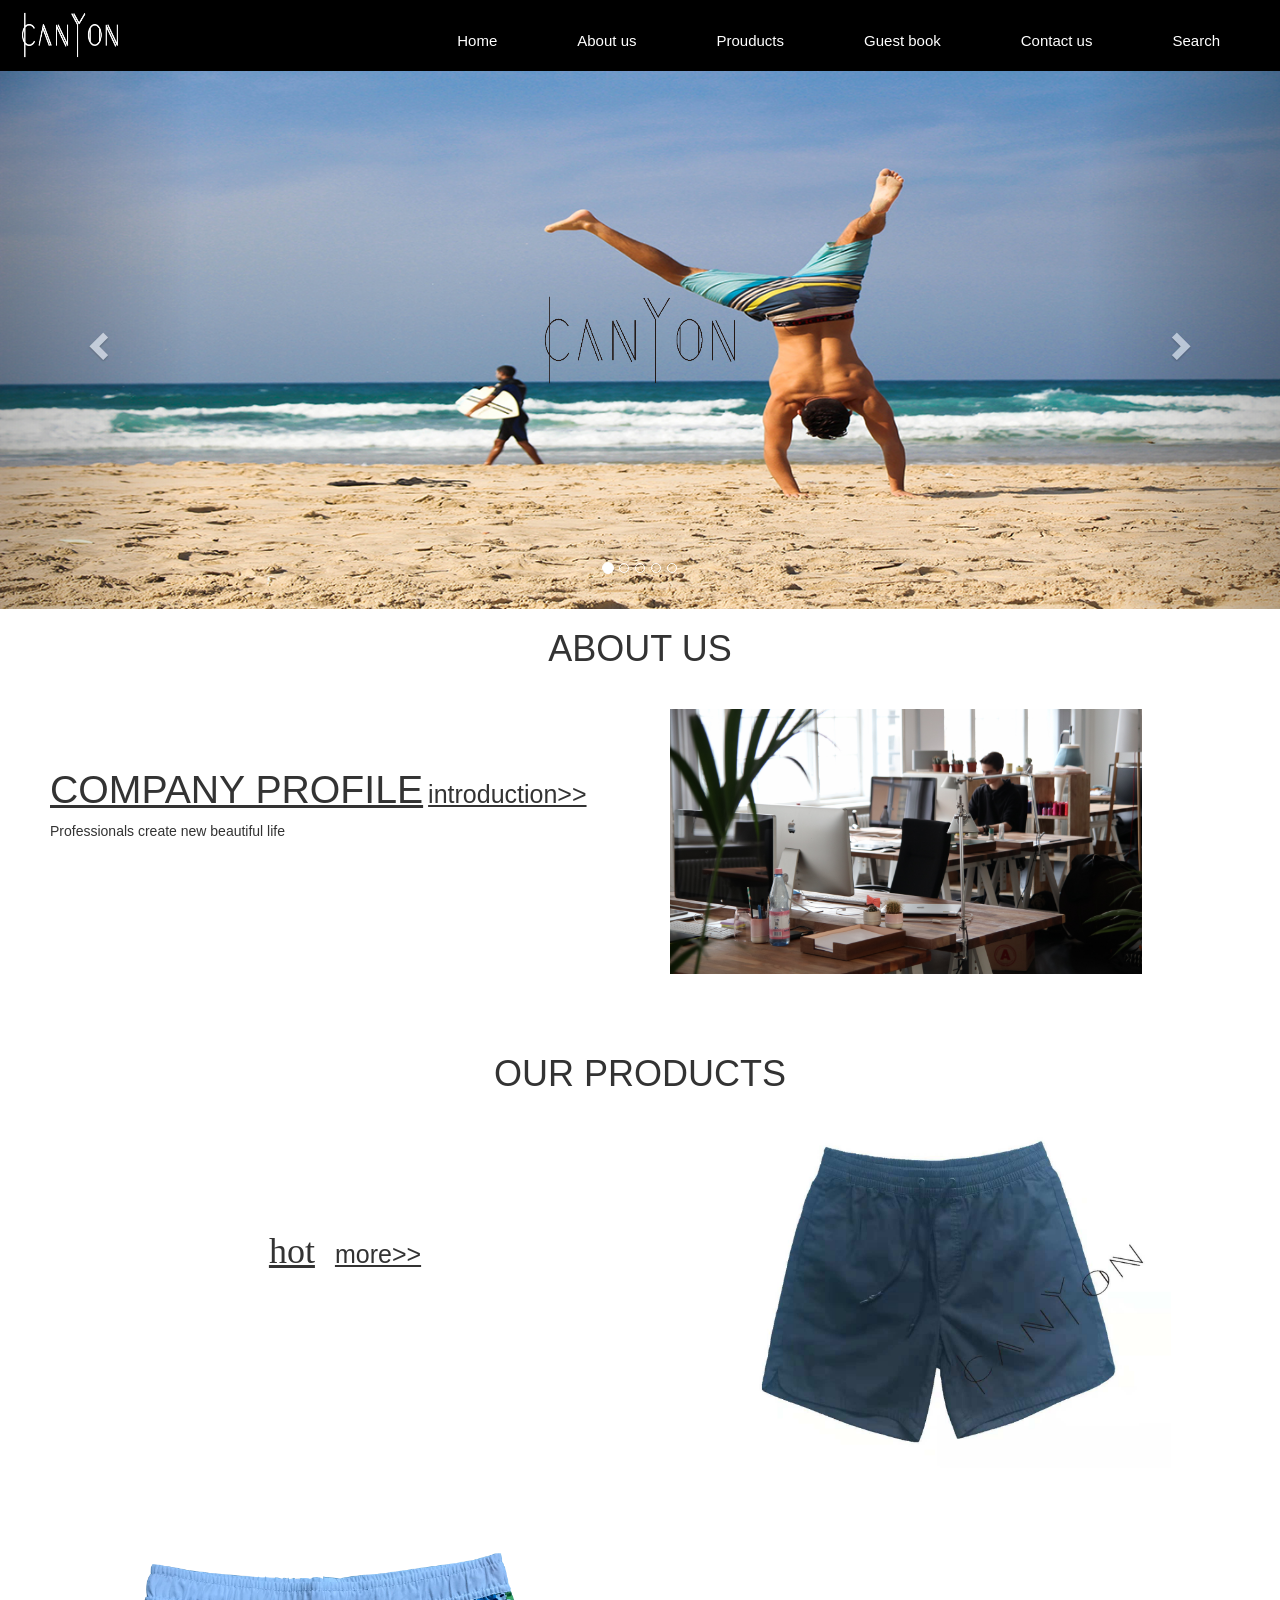
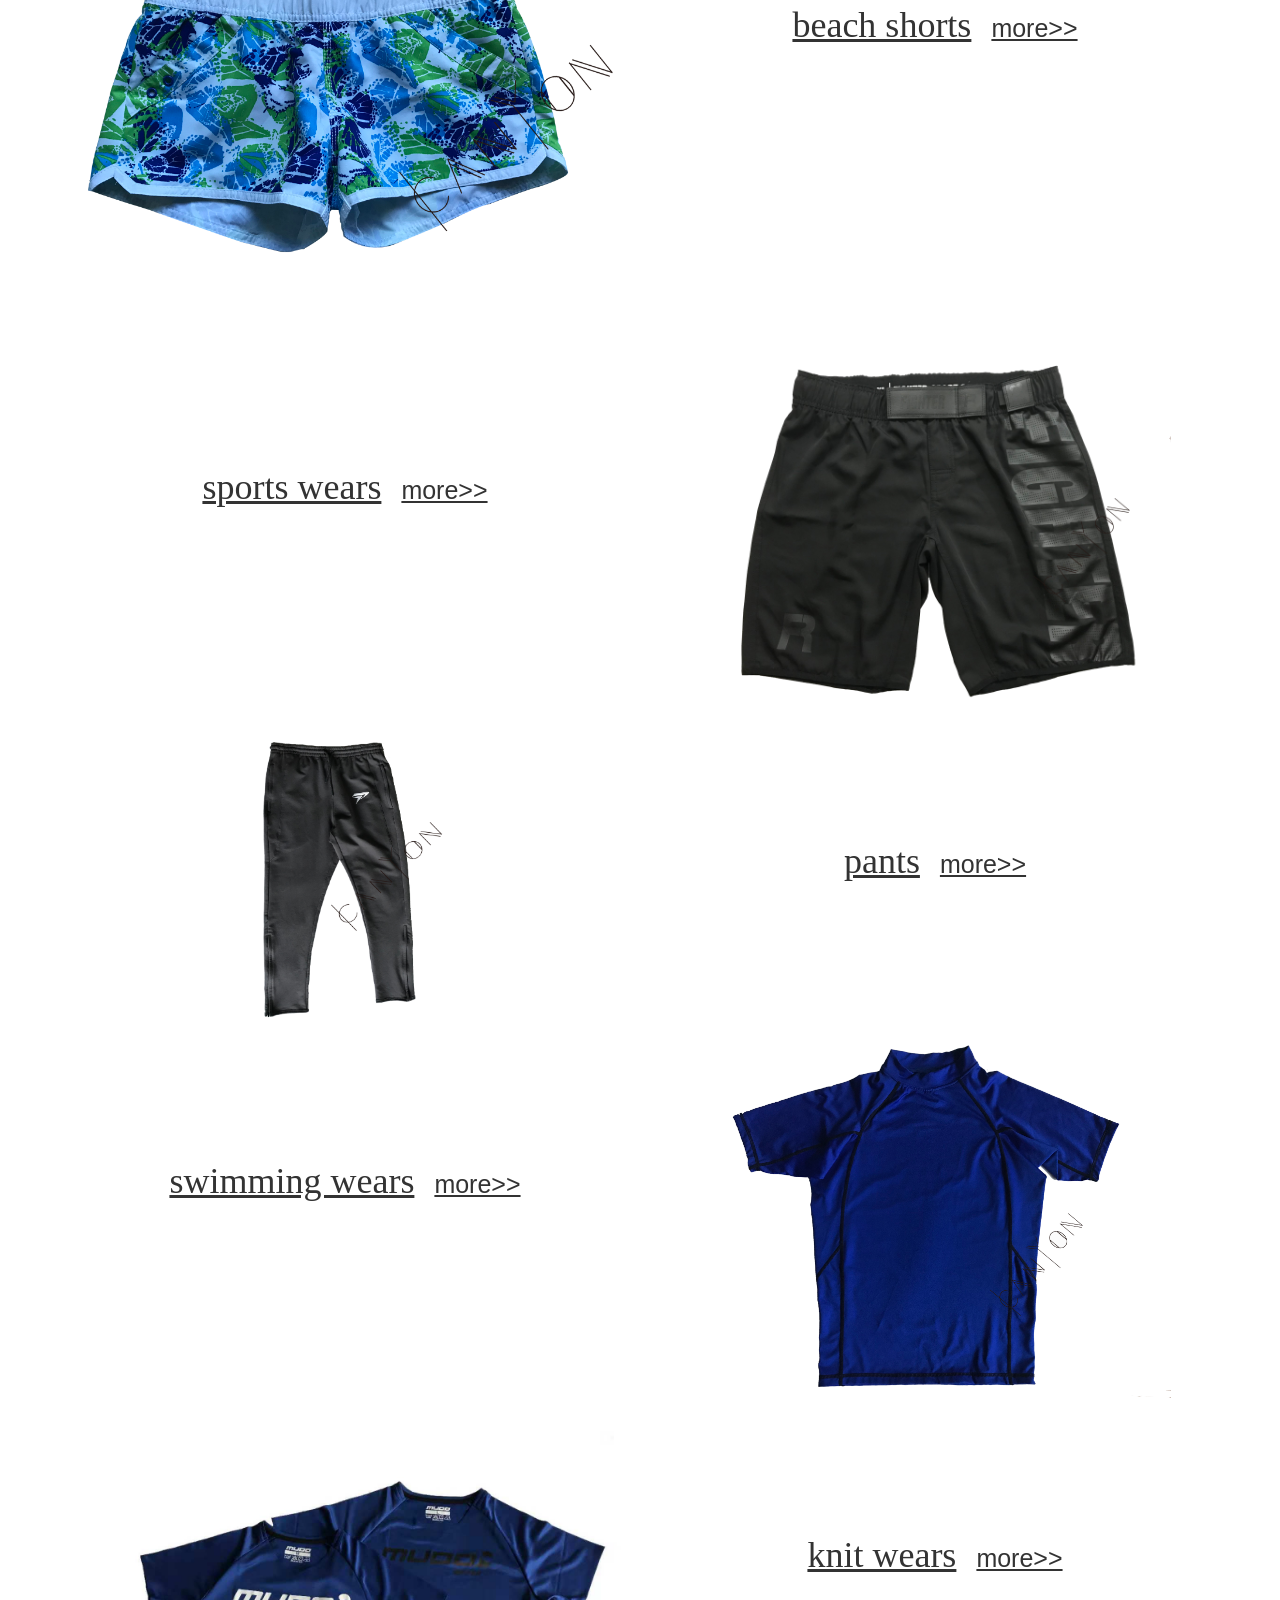
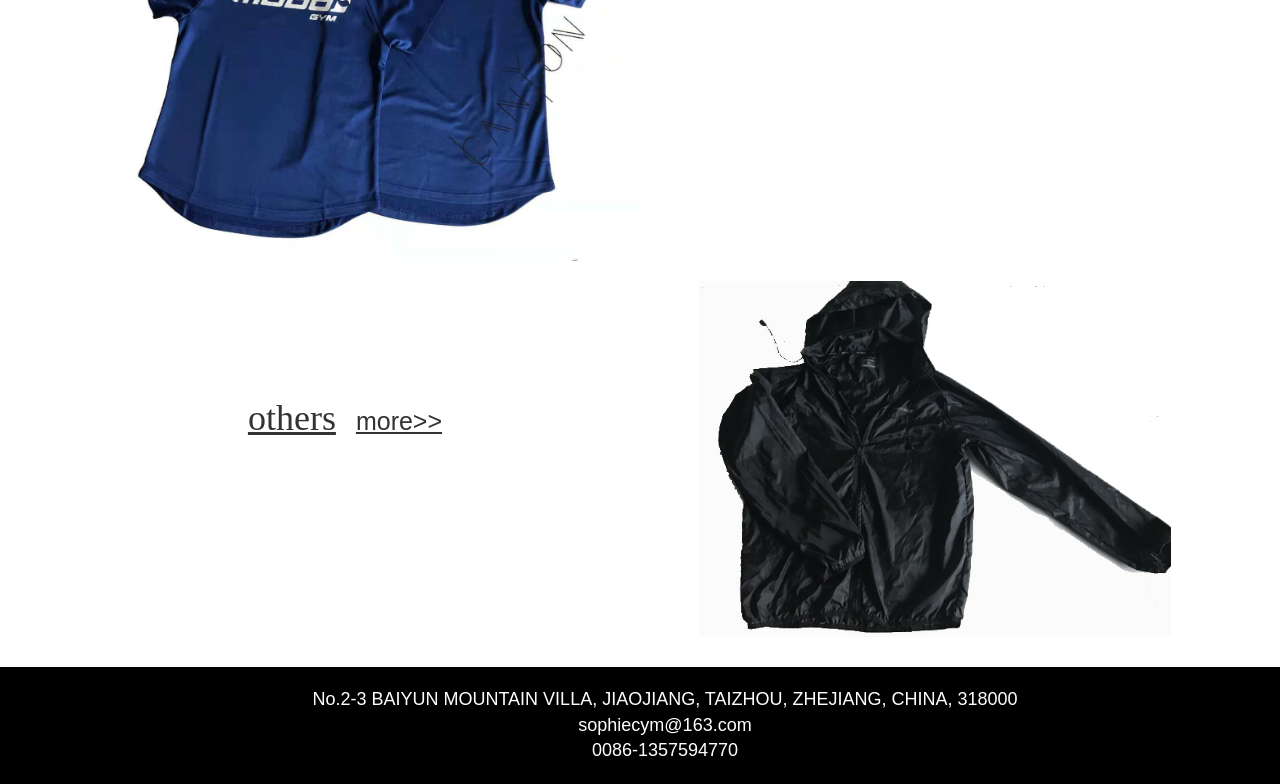
<file: view/index.html>
<!DOCTYPE html>
<html lang="en">
<head>
	<meta charset="UTF-8">
	<title>canyon</title>
	<meta name="viewport" content="width=device-width, initial-scale=1">
	<!-- <link href="https://cdn.bootcss.com/bootstrap/3.3.7/css/bootstrap.min.css" rel="stylesheet"> -->
  <link rel="stylesheet" href="../bootstrap/css/bootstrap.min.css">
	<link rel="stylesheet" href="../css/index.css">
  <link rel="stylesheet" href="../css/common.css">
</head>
<body>
  <div class="all">
    <div class="head">
      <img src="../images/logo.jpg" class="logo">
      <div class="tab">
          <ul>
            <li><a href="#" id="Home" onclick="home()" class="hideQita">Home</a></li>
            <li><a href="#" id="aboutUs" onclick="team()" class="hideQita">About us</a></li>
            <li class="product_guide">
              <a href="#" id="product">Prouducts</a>
              <ul class="first_guide" style="display: none;">
              </ul>
            </li>
            <li><a href="#" id="guest_book" class="hideQita" onclick="guest()">Guest book</a></li>
            <li><a href="#" id="contact_us" class="hideQita" onclick="contact()">Contact us</a></li>
            <li>
              <a href="#" id="search" class="hideQita">Search</a>
              <div class="search" style="display: none;">
                <input type="text" class='input'>
                <button class="searchSubmit">Search</button>
                <button class="Close">Close</button>
              </div>
              
            </li>
          </ul>
      </div>
    </div>
	 <!-- Carousel
    ================================================== -->
    <div id="myCarousel" class="carousel slide" data-ride="carousel">
      <!-- Indicators -->
      <ol class="carousel-indicators">
        <li data-target="#myCarousel" data-slide-to="0" class="active"></li>
        <li data-target="#myCarousel" data-slide-to="1"></li>
        <li data-target="#myCarousel" data-slide-to="2"></li>
        <li data-target="#myCarousel" data-slide-to="3"></li>
        <li data-target="#myCarousel" data-slide-to="4"></li>
      </ol>
      <div class="carousel-inner" role="listbox">
        <div class="item active position_relative">
          <img class="first-slide" src="../images/1.jpg" alt="First slide">
            <div class="img">
              <img src="../images/logo1.jpg" alt="">
            </div>
        </div>
        <div class="item">
          <img class="second-slide" src="../images/2.jpg" alt="Second slide">
          <div class="container">
            <div class="carousel-caption">
              
            </div>
          </div>
        </div>
        <div class="item">
          <img class="third-slide" src="../images/3.jpg" alt="Third slide">
          <div class="container">
            <div class="carousel-caption">
            
            </div>
          </div>
        </div>
        <div class="item">
          <img class="fourth-slide" src="../images/4.jpg" alt="Fourth slide">
          <div class="container">
            <div class="carousel-caption">
              
            </div>
          </div>
        </div>
        <div class="item position_relative">
          <img class="fifth-slide" src="../images/5.jpg" alt="Fifth slide">
      
            <div class="postion">
              <h1>WHAT WE CAN</h1>
            </div>
        
        </div>
      </div>
      <a class="left carousel-control" href="#myCarousel" role="button" data-slide="prev">
        <span class="glyphicon glyphicon-chevron-left" aria-hidden="true"></span>
        <span class="sr-only">Previous</span>
      </a>
      <a class="right carousel-control" href="#myCarousel" role="button" data-slide="next">
        <span class="glyphicon glyphicon-chevron-right" aria-hidden="true"></span>
        <span class="sr-only">Next</span>
      </a>
    </div><!-- /.carousel -->
      <h1>ABOUT US</h1>
    <div class="team" onclick="team()">
      <!-- <div class="border"></div> -->
      <div class="left">
        <h1 class="left_title">COMPANY PROFILE</h1><span class="jump">introduction>></span>
        <div>Professionals create new beautiful life</div>  
      </div>
      <div class="right">
        <img src="../images/team.jpg">
      </div>  
    </div>
    <div class="product">
      <h1>OUR PRODUCTS</h1>
      <div class="detail" onclick="product('typeFirst',1)">
        <div class="left">
          <h1>hot</h1><span class="jump">more>></span>
        </div>
        <div class="right">
          <img src="../images/hot/1.jpg">
        </div>
      </div>
      <div class="detail" onclick="product('typeFirst',2)">
        <div class="left">
          <img src="../images/women/34.jpg">
        </div>
        <div class="right">
          <h1>beach shorts</h1><span class="jump">more>></span>
        </div>
      </div>
      <div class="detail" onclick="product('typeFirst',3)">
        <div class="left">
          <h1>sports wears</h1><span class="jump">more>></span>
        </div>
        <div class="right">
          <img src="../images/mma/49.jpg">
        </div>
      </div>  
      <div class="detail" onclick="product('typeFirst',4)">  
        <div class="left">
          <img src="../images/pants/185.jpg" class="pants">
        </div>
        <div class="right">
          <h1>pants</h1><span class="jump">more>></span>
        </div>
      </div>
      <div class="detail" onclick="product('typeFirst',5)">
        <div class="left">
           <h1>swimming wears</h1><span class="jump">more>></span>
        </div>
        <div class="right">
          <img src="../images/swimming/168.jpg">
        </div>  
      </div>
      <div class="detail" onclick="product('typeFirst',6)">
        <div class="left">
          <img src="../images/knit/188.jpg">
        </div>
        <div class="right">
          <h1>knit wears</h1><span class="jump">more>></span>
        </div>
      </div>
      <div class="detail" onclick="product('typeFirst',7)">  
        <div class="left">
          <h1>others</h1><span class="jump">more>></span>
        </div>
        <div class="right">
          <img src="../images/others/200.jpg">
        </div>
      </div>
    </div>
    <div class="contact">
      <div>
       <span>No.2-3 BAIYUN MOUNTAIN VILLA, JIAOJIANG, TAIZHOU, ZHEJIANG, CHINA, 318000</span>
      </div>
      <div>
        <span>sophiecym@163.com</span>
      </div>
      <div>
        <span>0086-1357594770</span>
      </div>
    </div>
  </div>

<!-- 	<script src="https://cdn.bootcss.com/jquery/1.12.4/jquery.min.js"></script>
	<script src="https://cdn.bootcss.com/bootstrap/3.3.7/js/bootstrap.min.js"></script> -->
  <script src="../js/jquery.js"></script>
  <script src="../bootstrap/js/bootstrap.js"></script>
  <script src="../js/index.js"></script>
	<script>
		$(function(){
			$('.carousel').carousel({
  				interval: 5000
			})
		})   
	</script>
</body>
</html>
</file>
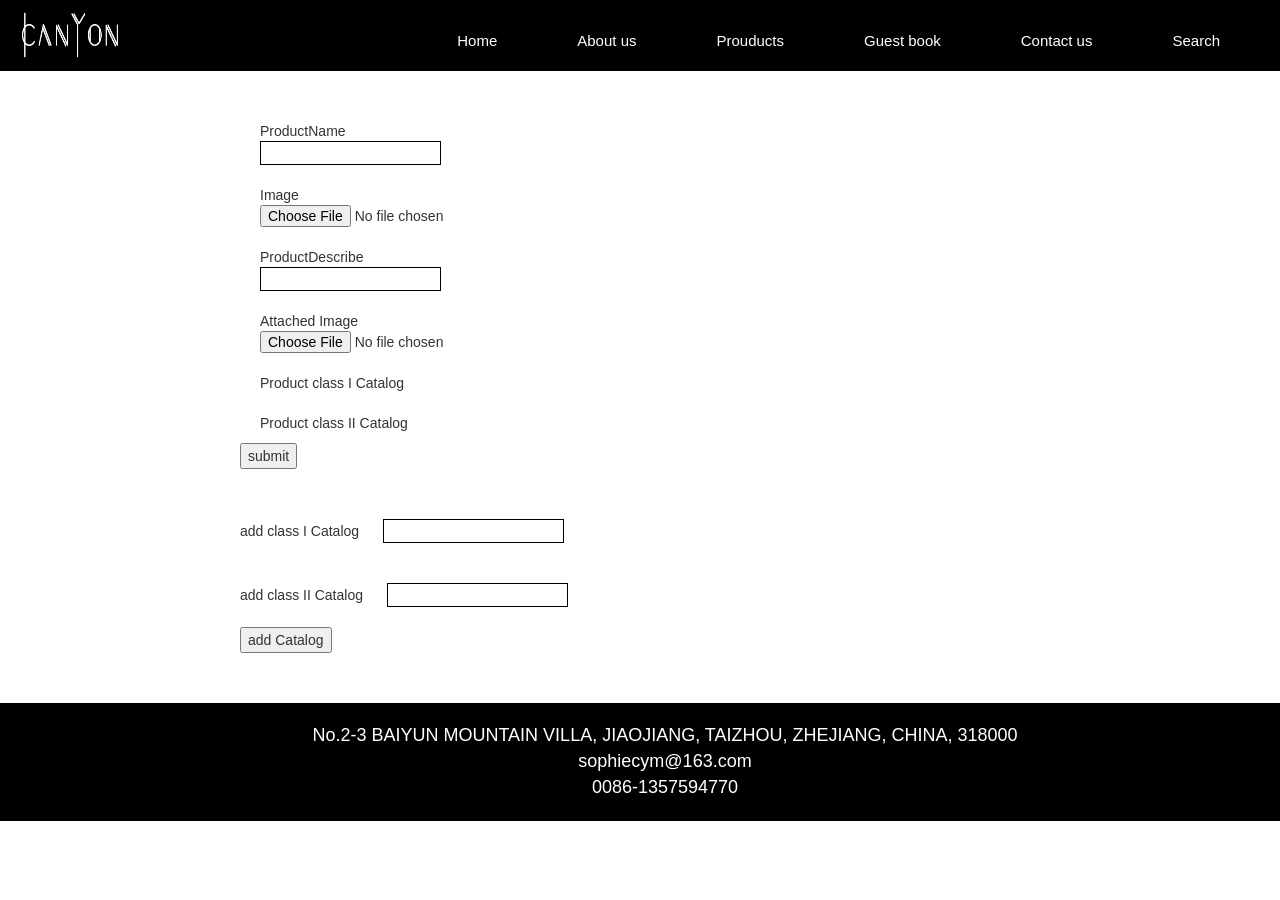
<file: view/add.html>
<!DOCTYPE html>
<html lang="en">
<head>
	<meta charset="UTF-8">
	<title>canyon</title>
	<meta name="viewport" content="width=device-width, initial-scale=1">
  <link rel="stylesheet" href="../bootstrap/css/bootstrap.min.css">
	<link rel="stylesheet" href="../css/team.css">
  <link rel="stylesheet" href="../css/common.css">
  <style>
  	.list{
  		margin: 20px;
  	}
  	input{
  		border: 1px solid #000;
  	}
	input[name='img'],input[name='img-f']{
		border: 0px;
	}
  	.content{
  		width: 800px;
  		margin: 50px auto;
  	}
  	label{
  		margin: 10px;
  	}
	.special{
		margin-top: 20px;
		margin-bottom: -10px;
	}
  .content{
    position: relative;
  }
  .uploading{
    position: absolute;
    top: 30%;
    left: 50%;
    background: black;
    color: white;
    width: 140px;
    font-size: 20px;
    height: 50px;
    line-height: 50px;
    text-align: center;
    border-radius: 10px;
  }
  </style>
</head>
<body>
	<div class="head">
      <img src="../images/logo.jpg" class="logo">
      <div class="tab">
          <ul>
            <li><a href="#" id="Home" onclick="home()" class="hideQita">Home</a></li>
            <li><a href="#" id="aboutUs" onclick="team()" class="hideQita">About us</a></li>
            <li class="product_guide">
              <a href="#" id="product">Prouducts</a>
              <ul class="first_guide" style="display: none;">
              </ul>
            </li>
            <li><a href="#" id="guest_book" class="hideQita" onclick="guest()">Guest book</a></li>
            <li><a href="#" id="contact_us" class="hideQita" onclick="contact()">Contact us</a></li>
            <li>
              <a href="#" id="search" class="hideQita">Search</a>
              <div class="search" style="display: none;">
                <input type="text" class='input'>
                <button class="searchSubmit">Search</button>
                <button class="Close">Close</button>
              </div>
            </li>
          </ul>
      </div>
  </div>
	<div class="content">
      	<div class="list">
	        <div>ProductName</div>
	        <input type="text" name="title">
      	</div>
      	<div class="list">
	        <div>Image</div>
	        <input type="file" name="img">
      	</div>
      	<div class="list">
	        <div>ProductDescribe</div>
	        <input type="text" name="describe">
      	</div>
      	<div class="list">
	        <div>Attached Image</div>
	        <input type="file" name="img-f">
      	</div>
      	<div class="list">
      		<div>Product class I Catalog</div>
	      	<div class="dongtai">
	        	
			    </div>
			    
          <div class="special">Product class II Catalog</div>
      	</div>
      	<div class="list">
      		<div class="dongtaier">     	
			    </div>
    			
      	</div>
      	<button class="submit">submit</button>
        <div class="uploading" style="display: none;">
          <span>uploading...</span>
        </div>
        <div class="addtype" style="margin-top: 30px;">
          <span class="addFirst">add class I Catalog</span>
          <input type="text" name="addFirst" style="margin: 20px;">
          <br/>
          <span class="addSecond">add class II Catalog</span>
          <input type="text" name="addSecond"  style="margin: 20px;">
          <br/>
          <button class="add">add Catalog</button>
        </div>
  </div>





  <div class="contact">
      <div>
       <span>No.2-3 BAIYUN MOUNTAIN VILLA, JIAOJIANG, TAIZHOU, ZHEJIANG, CHINA, 318000</span>
      </div>
      <div>
        <span>sophiecym@163.com</span>
      </div>
      <div>
        <span>0086-1357594770</span>
      </div>
    </div>      
<script src="../js/jquery.js"></script>
<script src="../bootstrap/js/bootstrap.js"></script>   
<script src="../js/lodash.js"></script>   
<script src="../js/index.js"></script>
<script src="../js/add.js"></script>
</body>
</html>
</file>
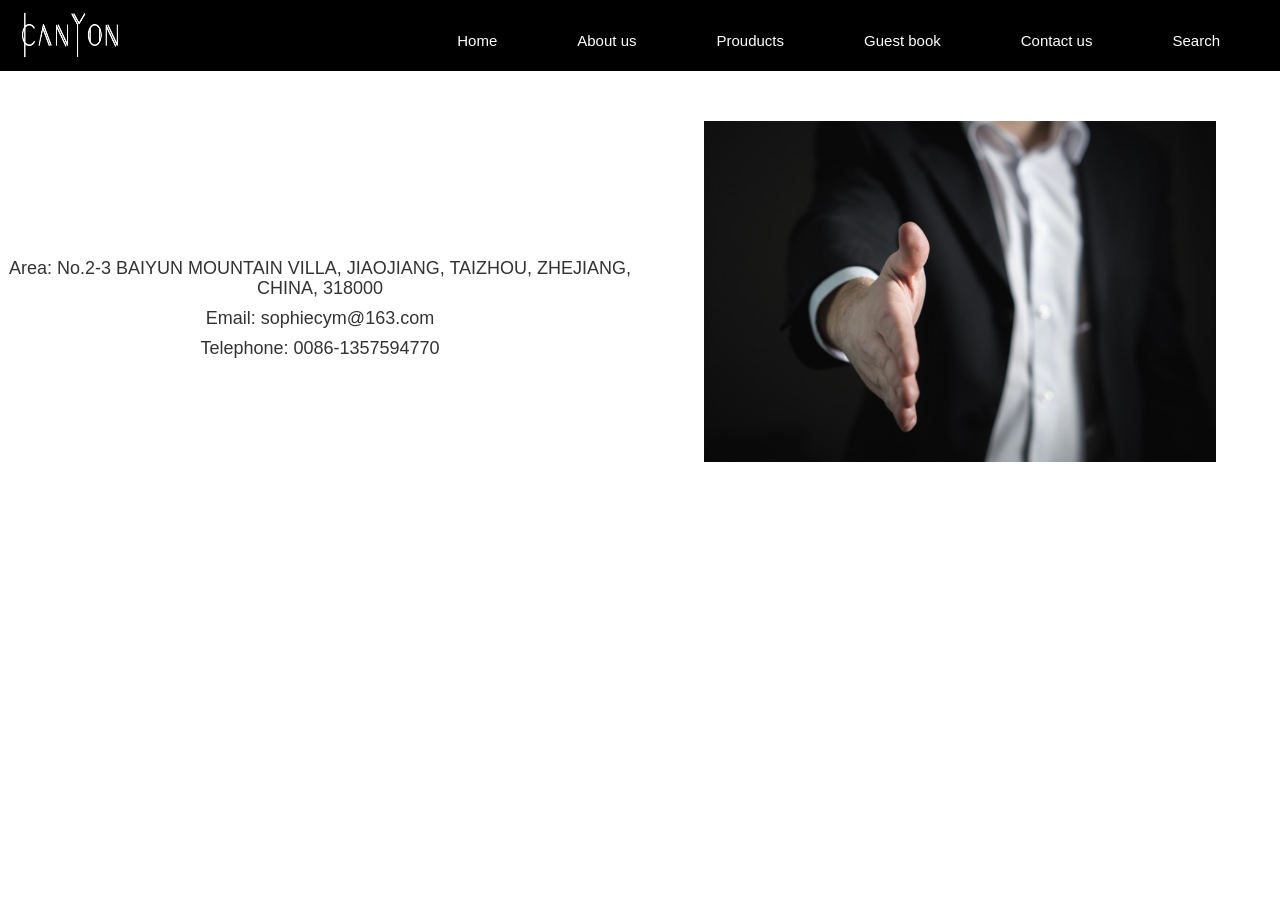
<file: view/contact.html>
<!DOCTYPE html>
<html lang="en">
<head>
    <meta charset="UTF-8">
    <title>canyon</title>
    <meta name="viewport" content="width=device-width, initial-scale=1">
    <!-- <link href="https://cdn.bootcss.com/bootstrap/3.3.7/css/bootstrap.min.css" rel="stylesheet"> -->
    <link rel="stylesheet" href="../bootstrap/css/bootstrap.min.css">
    <link rel="stylesheet" href="../css/common.css">
    <style>
        .content{
            text-align: center;
            display: flex;
            margin-top: 50px;
        }
        .left{
          flex: 1;
          margin-top: 10%;
        }
        .right{
          flex: 1;
        }
        .right img{
          width:80%;
        }
        h2{
            margin: 100px;
        }
    </style>
</head>
<body>
<div class="head">
      <img src="../images/logo.jpg" class="logo">
      <div class="tab">
          <ul>
            <li><a href="#" id="Home" onclick="home()" class="hideQita">Home</a></li>
            <li><a href="#" id="aboutUs" onclick="team()" class="hideQita">About us</a></li>
            <li class="product_guide">
              <a href="#" id="product">Prouducts</a>
              <ul class="first_guide" style="display: none;">
            
              </ul>
            </li>
            <li><a href="#" id="guest_book" class="hideQita" onclick="guest()">Guest book</a></li>
            <li><a href="#" id="contact_us" class="hideQita" onclick="contact()">Contact us</a></li>
            <li>
              <a href="#" id="search" class="hideQita">Search</a>
              <div class="search" style="display: none;">
                <input type="text" class='input'>
                <button class="searchSubmit">Search</button>
                <button class="Close">Close</button>
              </div>
              
            </li>
          </ul>
      </div>
    </div>
<div class="content">
  <div class="left">
    <div>
        <h4>Area: No.2-3 BAIYUN MOUNTAIN VILLA, JIAOJIANG, TAIZHOU, ZHEJIANG, CHINA, 318000</h4>
    </div>
    <div>
        <h4>Email: sophiecym@163.com</h4>
    </div>
    <div>
        <h4>Telephone: 0086-1357594770</h4>
    </div>
  </div>
  <div class="right">
    <img src="../images/contact.jpg" alt="">
  </div>  
</div>
  <script src="../js/jquery.js"></script>
  <script src="../bootstrap/js/bootstrap.js"></script>
<script src="../js/index.js"></script>
</body>
</html>
</file>
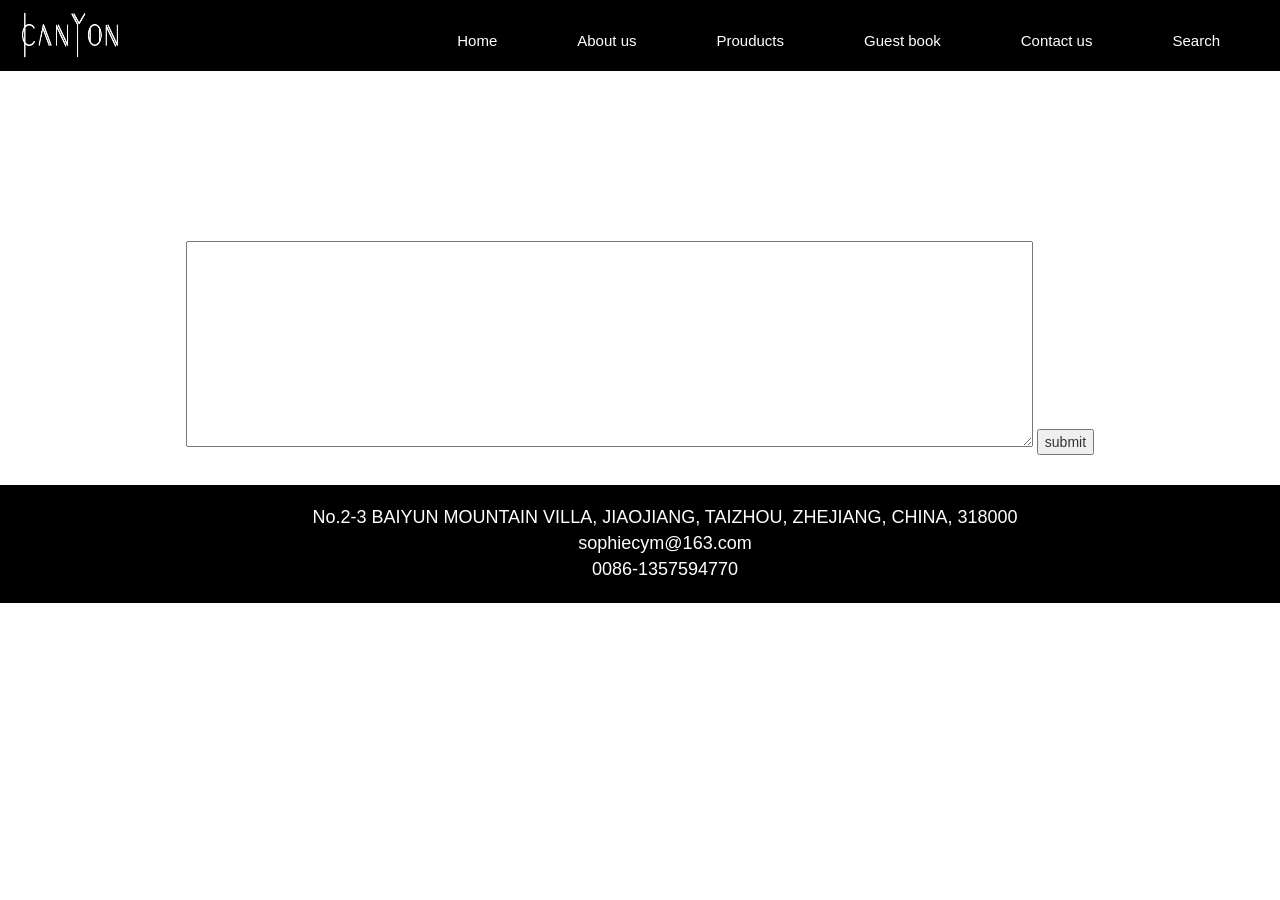
<file: view/guest.html>
<!DOCTYPE html>
<html lang="en">
<head>
    <meta charset="UTF-8">
    <title>canyon</title>
    <meta name="viewport" content="width=device-width, initial-scale=1">
    <!-- <link href="https://cdn.bootcss.com/bootstrap/3.3.7/css/bootstrap.min.css" rel="stylesheet"> -->
    <link rel="stylesheet" href="../bootstrap/css/bootstrap.min.css">
    <link rel="stylesheet" href="../css/common.css">
    <link rel="stylesheet" href="../css/pagination.css">
    <style>
        .content{
            width: 80%;
            margin: 60px auto 20px;
            text-align: center;
        }
        .guest{
            margin-bottom: 50px;
        }
        .guest ul li{
            margin: 10px;
            padding: 20px;
            border: 1px solid #ddd;
        }
    </style>
</head>
<body>
<div class="head">
      <img src="../images/logo.jpg" class="logo">
      <div class="tab">
          <ul>
            <li><a href="#" id="Home" onclick="home()" class="hideQita">Home</a></li>
            <li><a href="#" id="aboutUs" onclick="team()" class="hideQita">About us</a></li>
            <li class="product_guide">
              <a href="#" id="product">Prouducts</a>
              <ul class="first_guide" style="display: none;">
              
              </ul>
            </li>
            <li><a href="#" id="guest_book" class="hideQita" onclick="guest()">Guest book</a></li>
            <li><a href="#" id="contact_us" class="hideQita" onclick="contact()">Contact us</a></li>
            <li>
              <a href="#" id="search" class="hideQita">Search</a>
              <div class="search" style="display: none;">
                <input type="text" class='input'>
                <button class="searchSubmit">Search</button>
                <button class="Close">Close</button>
              </div>
              
            </li>
          </ul>
      </div>
    </div>
<div class="content">
    <div class="guest">
      <div class="noData" style="margin-top: 180px;display: none;">
        <h2>no data</h2>
      </div>
      <ul class="guestList">
            
      </ul>
      <div class="ht-page">
      </div>
    </div>  
    <textarea name="" id="" cols="100" rows="10"></textarea>
    <button id="submit">submit</button>
</div>
<div class="contact">
    <div>
        <span>No.2-3 BAIYUN MOUNTAIN VILLA, JIAOJIANG, TAIZHOU, ZHEJIANG, CHINA, 318000</span>
    </div>
    <div>
        <span>sophiecym@163.com</span>
    </div>
    <div>
        <span>0086-1357594770</span>
    </div>
</div>
  <script src="../js/jquery.js"></script>
  <script src="../js/pagination.js"></script>
  <script src="../bootstrap/js/bootstrap.js"></script>
<script src="../js/index.js"></script>
<script src="../js/guest.js"></script>
</body>
</html>
</file>
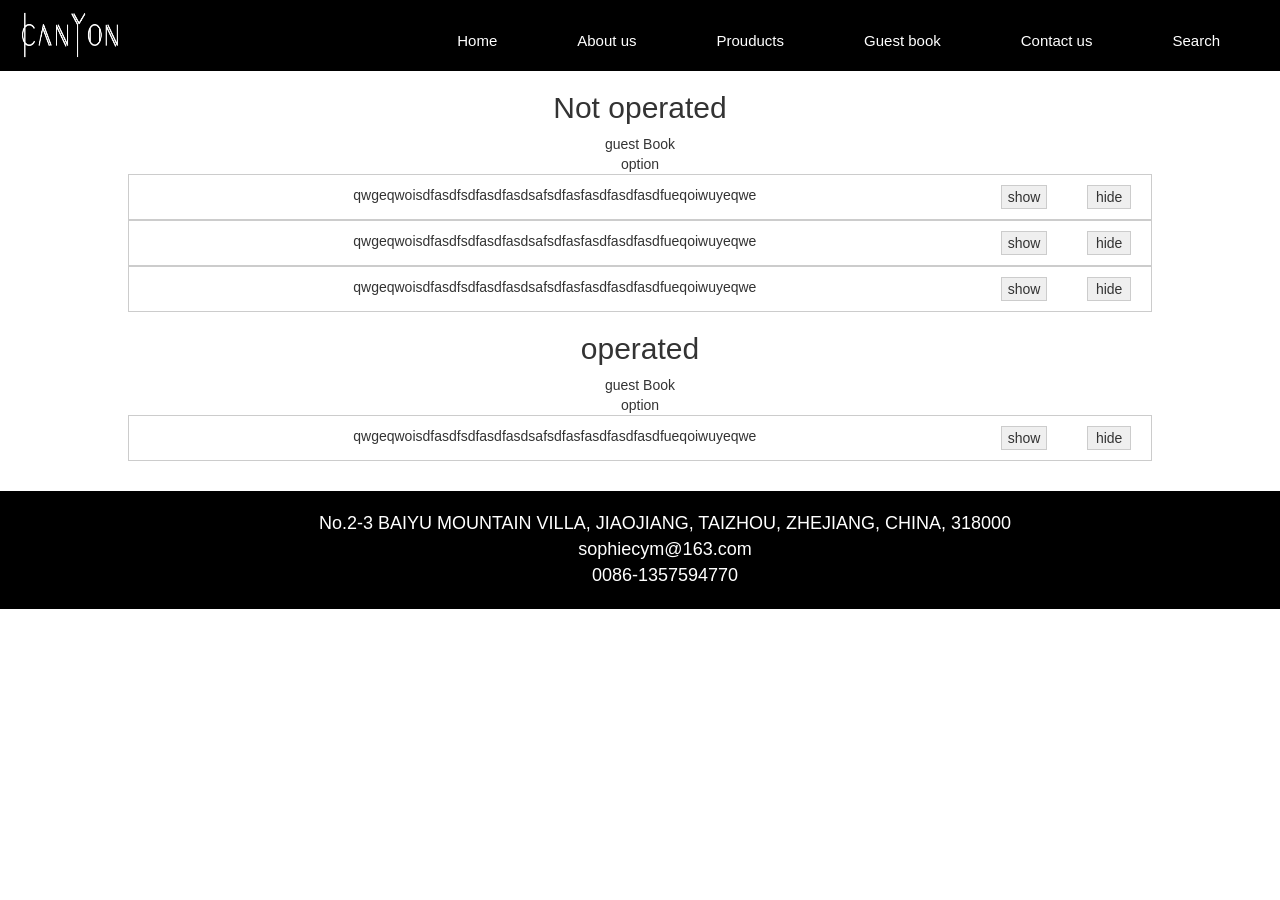
<file: view/guestBookOption.html>
<!DOCTYPE html>
<html lang="en">
<head>
	<meta charset="UTF-8">
	<title>canyon</title>
	<meta name="viewport" content="width=device-width, initial-scale=1">
	<!-- <link href="https://cdn.bootcss.com/bootstrap/3.3.7/css/bootstrap.min.css" rel="stylesheet"> -->
  <link rel="stylesheet" href="../bootstrap/css/bootstrap.min.css">
  <link rel="stylesheet" href="../css/common.css">
  <link rel="stylesheet" href="../css/guestBookOption.css">
</head>
<body>
	<div class="head">
      <img src="../images/logo.jpg" class="logo">
      <div class="tab">
          <ul>
            <li><a href="#" id="Home" onclick="home()" class="hideQita">Home</a></li>
            <li><a href="#" id="aboutUs" onclick="team()" class="hideQita">About us</a></li>
            <li class="product_guide">
              <a href="#" id="product">Prouducts</a>
              <ul class="first_guide" style="display: none;">
              <!-- <ul class="first_guide"> -->
                <!-- <li class="qita yiji" onclick="product('hot')">hot</li>
                <li class="relative_guide beach yiji" onclick="product('beach_shorts')">
                  beach shorts
                  <ul class="second_guide beach_shorts_guide" style="display: none;">
                    <li class="erji" onclick="product('men')">men's shorts</li>
                    <li class="erji" onclick="product('women')">women's shorts</li>
                    <li class="erji" onclick="product('kids')">kids shorts</li>
                  </ul>
                </li>
                <li class="relative_guide sports yiji" onclick="product('sports_wears')">
                  sports wears
                  <ul  class="second_guide sports_wears_guide" style="display: none;">
                    <li class="erji" onclick="product('MMA')">MMA shorts</li>
                    <li class="erji" onclick="product('boxing')">boxing shorts</li>
                    <li class="erji" onclick="product('track')">track suits</li>
                    <li class="erji" onclick="product('TKD')">TKD uniform</li>
                    <li class="erji" onclick="product('compressions')">compressions</li>
                  </ul>
                </li>
                <li class="qita yiji" onclick="product('pants')">pants</li>
                <li class="qita yiji" onclick="product('swimming_wears')">swimming wears</li>
                <li class="qita yiji" onclick="product('knit_wears')">knit wears</li>
                <li class="qita yiji" onclick="product('others')">others</li> -->
              </ul>
            </li>
            <li><a href="#" id="guest_book" class="hideQita" onclick="guest()">Guest book</a></li>
            <li><a href="#" id="contact_us" class="hideQita" onclick="contact()">Contact us</a></li>
            <li>
              <a href="#" id="search" class="hideQita">Search</a>
              <div class="search" style="display: none;">
                <input type="text" class='input'>
                <button class="searchSubmit">Search</button>
                <button class="Close">Close</button>
              </div>
              
            </li>
          </ul>
      </div>
  </div>
  <div class="content">
    <div class="unOption">
      <h2>Not operated</h2>
      <div class="tatle">
        <div class="one">guest Book</div>
        <div class="two">option</div>
      </div>
      <div class="lists">
        <div class="list">qwgeqwoisdfasdfsdfasdfasdsafsdfasfasdfasdfasdfueqoiwuyeqwe</div>
        <div class="option">
          <button class="show">show</button>
          <button class="unShow">hide</button>
        </div>
      </div>
      <div class="lists">
        <div class="list">qwgeqwoisdfasdfsdfasdfasdsafsdfasfasdfasdfasdfueqoiwuyeqwe</div>
        <div class="option">
          <button class="show">show</button>
          <button class="unShow">hide</button>
        </div>
      </div>
      <div class="lists">
        <div class="list">qwgeqwoisdfasdfsdfasdfasdsafsdfasfasdfasdfasdfueqoiwuyeqwe</div>
        <div class="option">
          <button class="show">show</button>
          <button class="unShow">hide</button>
        </div>
      </div>
    </div>
    <div class="Option">
      <h2>operated</h2>
      <div class="tatle">
        <div class="one">guest Book</div>
        <div class="two">option</div>
      </div>
      <div class="lists">
        <div class="list">qwgeqwoisdfasdfsdfasdfasdsafsdfasfasdfasdfasdfueqoiwuyeqwe</div>
        <div class="option">
          <button class="show">show</button>
          <button class="unShow">hide</button>
        </div>
      </div>
    </div>
  </div>
  <div class="contact">
      <div>
       <span>No.2-3 BAIYU MOUNTAIN VILLA, JIAOJIANG, TAIZHOU, ZHEJIANG, CHINA, 318000</span>
      </div>
      <div>
        <span>sophiecym@163.com</span>
      </div>
      <div>
        <span>0086-1357594770</span>
      </div>
  </div>
  <script src="../js/jquery.js"></script>
  <script src="../bootstrap/js/bootstrap.js"></script>    
<script src="../js/index.js"></script>
<script src="../js/guestBookOption.js"></script>
</body>
</html>
</file>
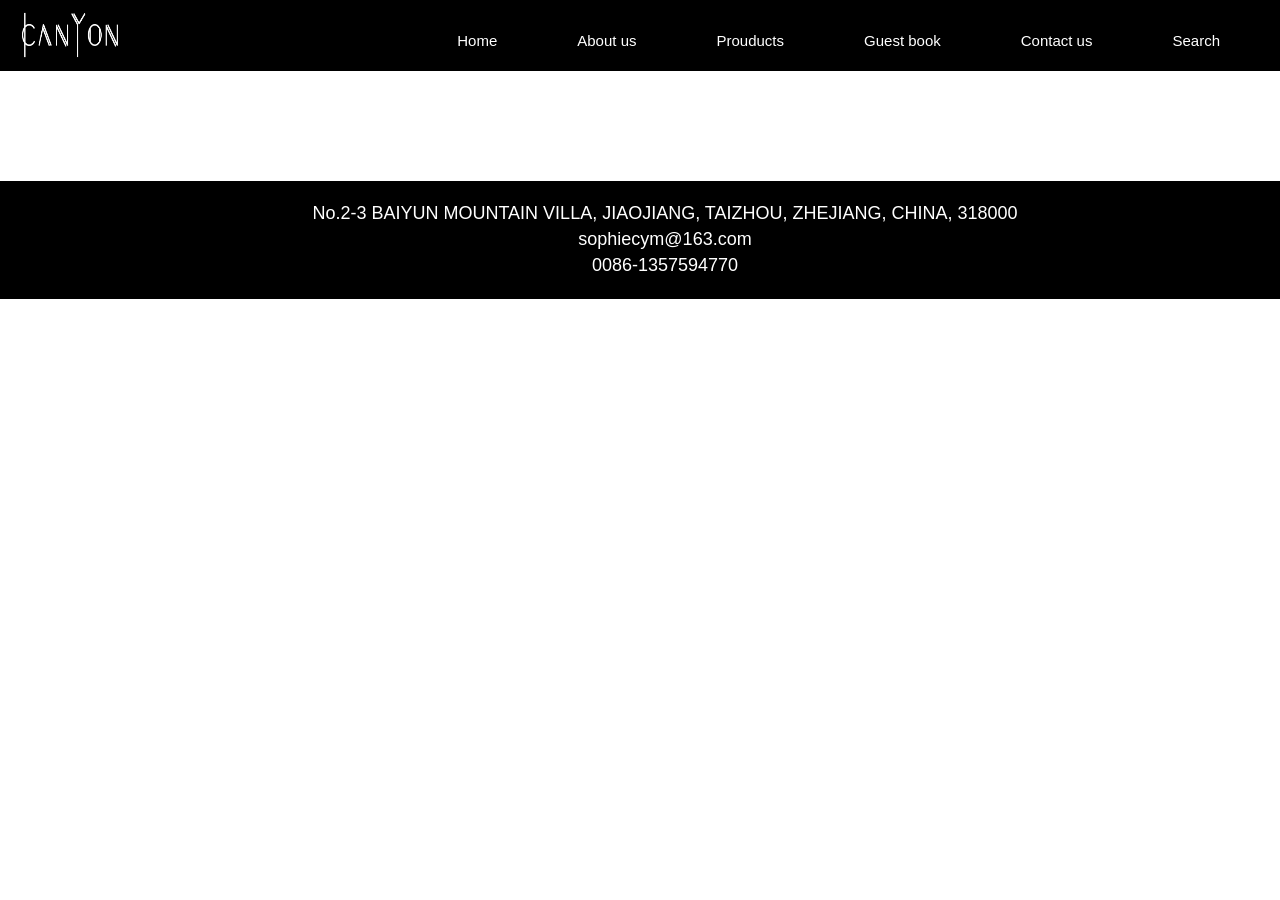
<file: view/option.html>
<!DOCTYPE html>
<html lang="en">
<head>
	<meta charset="UTF-8">
	<title>canyon</title>
	<meta name="viewport" content="width=device-width, initial-scale=1">
	<!-- <link href="https://cdn.bootcss.com/bootstrap/3.3.7/css/bootstrap.min.css" rel="stylesheet"> -->
  <link rel="stylesheet" href="../bootstrap/css/bootstrap.min.css">
  <link rel="stylesheet" href="../css/common.css">
  <link rel="stylesheet" href="../css/guestBookOption.css">
  <link rel="stylesheet" href="../css/pagination.css">
</head>
<body>
	<div class="head">
      <img src="../images/logo.jpg" class="logo">
      <div class="tab">
          <ul>
            <li><a href="#" id="Home" onclick="home()" class="hideQita">Home</a></li>
            <li><a href="#" id="aboutUs" onclick="team()" class="hideQita">About us</a></li>
            <li class="product_guide">
              <a href="#" id="product">Prouducts</a>
              <ul class="first_guide" style="display: none;">
            
              </ul>
            </li>
            <li><a href="#" id="guest_book" class="hideQita" onclick="guest()">Guest book</a></li>
            <li><a href="#" id="contact_us" class="hideQita" onclick="contact()">Contact us</a></li>
            <li>
              <a href="#" id="search" class="hideQita">Search</a>
              <div class="search" style="display: none;">
                <input type="text" class='input'>
                <button class="searchSubmit">Search</button>
                <button class="Close">Close</button>
              </div>
              
            </li>
          </ul>
      </div>
  </div>
  <div class="content">
      <div class="noData" style="margin: 230px 0;display: none;">
        <h2>no data</h2>
      </div>
      <div class="guestList">
            
      </div>
      <div class="ht-page">
      </div>

  </div>
  <div class="contact">
      <div>
       <span>No.2-3 BAIYUN MOUNTAIN VILLA, JIAOJIANG, TAIZHOU, ZHEJIANG, CHINA, 318000</span>
      </div>
      <div>
        <span>sophiecym@163.com</span>
      </div>
      <div>
        <span>0086-1357594770</span>
      </div>
  </div>
  <script src="../js/jquery.js"></script>
  <script src="../js/pagination.js"></script>
  <script src="../bootstrap/js/bootstrap.js"></script>    
  <script src="../js/index.js"></script>
<script src="../js/guestBookOption.js"></script>
</body>
</html>
</file>
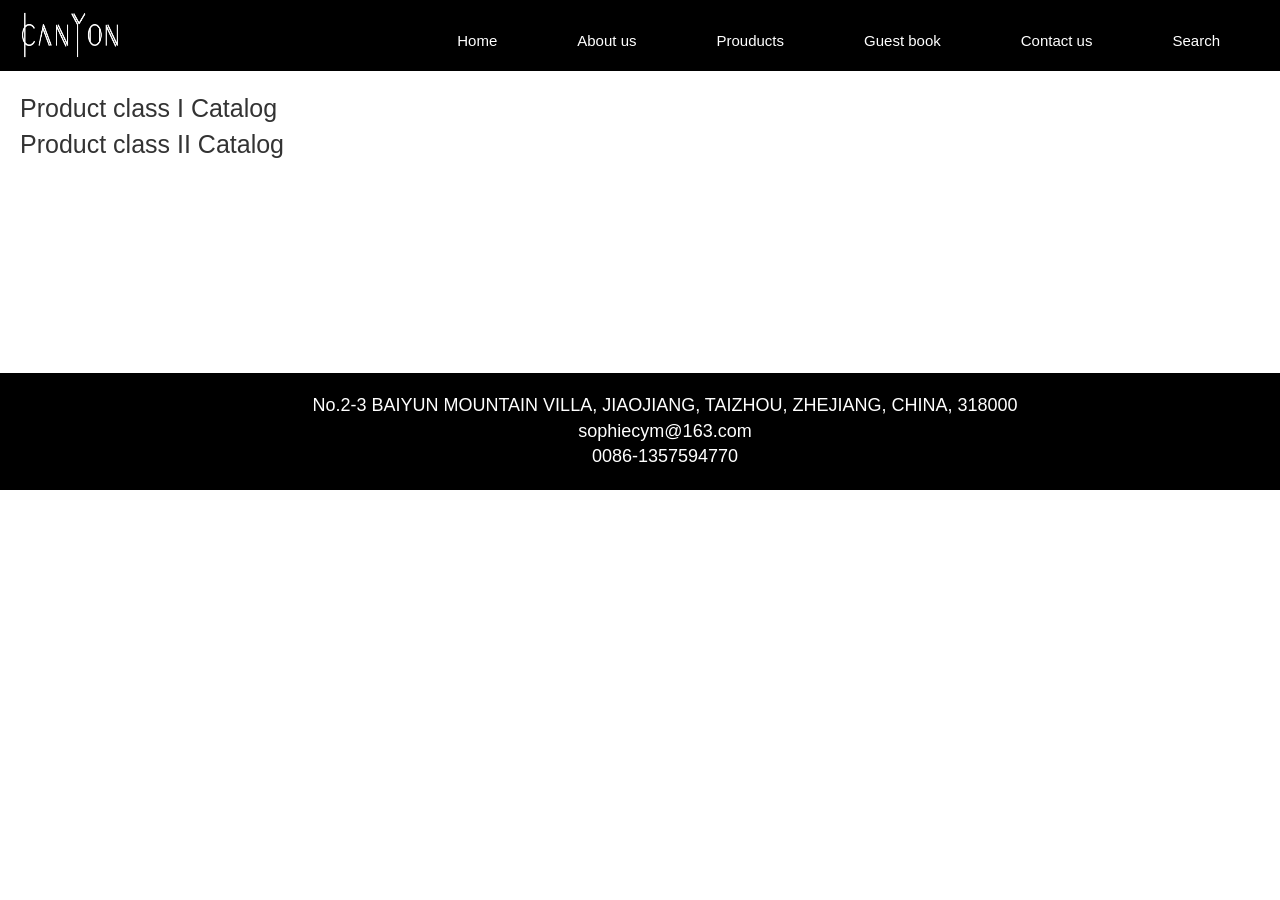
<file: view/product.html>
<!DOCTYPE html>
<html lang="en">
<head>
	<meta charset="UTF-8">
	<title>canyon</title>
	<meta name="viewport" content="width=device-width, initial-scale=1">
	<!-- <link href="https://cdn.bootcss.com/bootstrap/3.3.7/css/bootstrap.min.css" rel="stylesheet"> -->
  <link rel="stylesheet" href="../bootstrap/css/bootstrap.min.css">
	<link rel="stylesheet" href="../css/product.css">
  <link rel="stylesheet" href="../css/pagination.css">
  <link rel="stylesheet" href="../css/common.css">
</head>
<body>
	<div class="head">
      <img src="../images/logo.jpg" class="logo">
      <div class="tab">
          <ul>
            <li><a href="#" id="Home" onclick="home()" class="hideQita">Home</a></li>
            <li><a href="#" id="aboutUs" onclick="team()" class="hideQita">About us</a></li>
            <li class="product_guide">
              <a href="#" id="product">Prouducts</a>
              <ul class="first_guide" style="display: none;">
              </ul>
            </li>
            <li><a href="#" id="guest_book" class="hideQita" onclick="guest()">Guest book</a></li>
            <li><a href="#" id="contact_us" class="hideQita" onclick="contact()">Contact us</a></li>
            <li>
              <a href="#" id="search" class="hideQita">Search</a>
              <div class="search" style="display: none;">
                <input type="text" class='input'>
                <button class="searchSubmit">Search</button>
                <button class="Close">Close</button>
              </div>
              
            </li>
          </ul>
      </div>
  </div>
	<div class="product">
      <div class="left">
        <span class="one">Product class I Catalog</span>
        <div class="first">
            
        </div>
        <span class="two">Product class II Catalog</span>
        <div class="second">
            
        </div>
      </div>
      <div class="right">
       
      </div>
  </div>
  <div class="ht-page">
  </div>  

    <div class="contact">
      <div>
       <span>No.2-3 BAIYUN MOUNTAIN VILLA, JIAOJIANG, TAIZHOU, ZHEJIANG, CHINA, 318000</span>
      </div>
      <div>
        <span>sophiecym@163.com</span>
      </div>
      <div>
        <span>0086-1357594770</span>
      </div>
    </div>
    </div>
    <!-- <script src="https://cdn.bootcss.com/jquery/1.12.4/jquery.min.js"></script> -->
    <script src="../js/jquery.js"></script>
    <script src="../js/pagination.js"></script>
    <script src="../bootstrap/js/bootstrap.js"></script>
    <script src="../js/lodash.js"></script>  
    <script src="../js/product.js"></script>
    <script src="../js/index.js"></script>
</body>
</html>
</file>
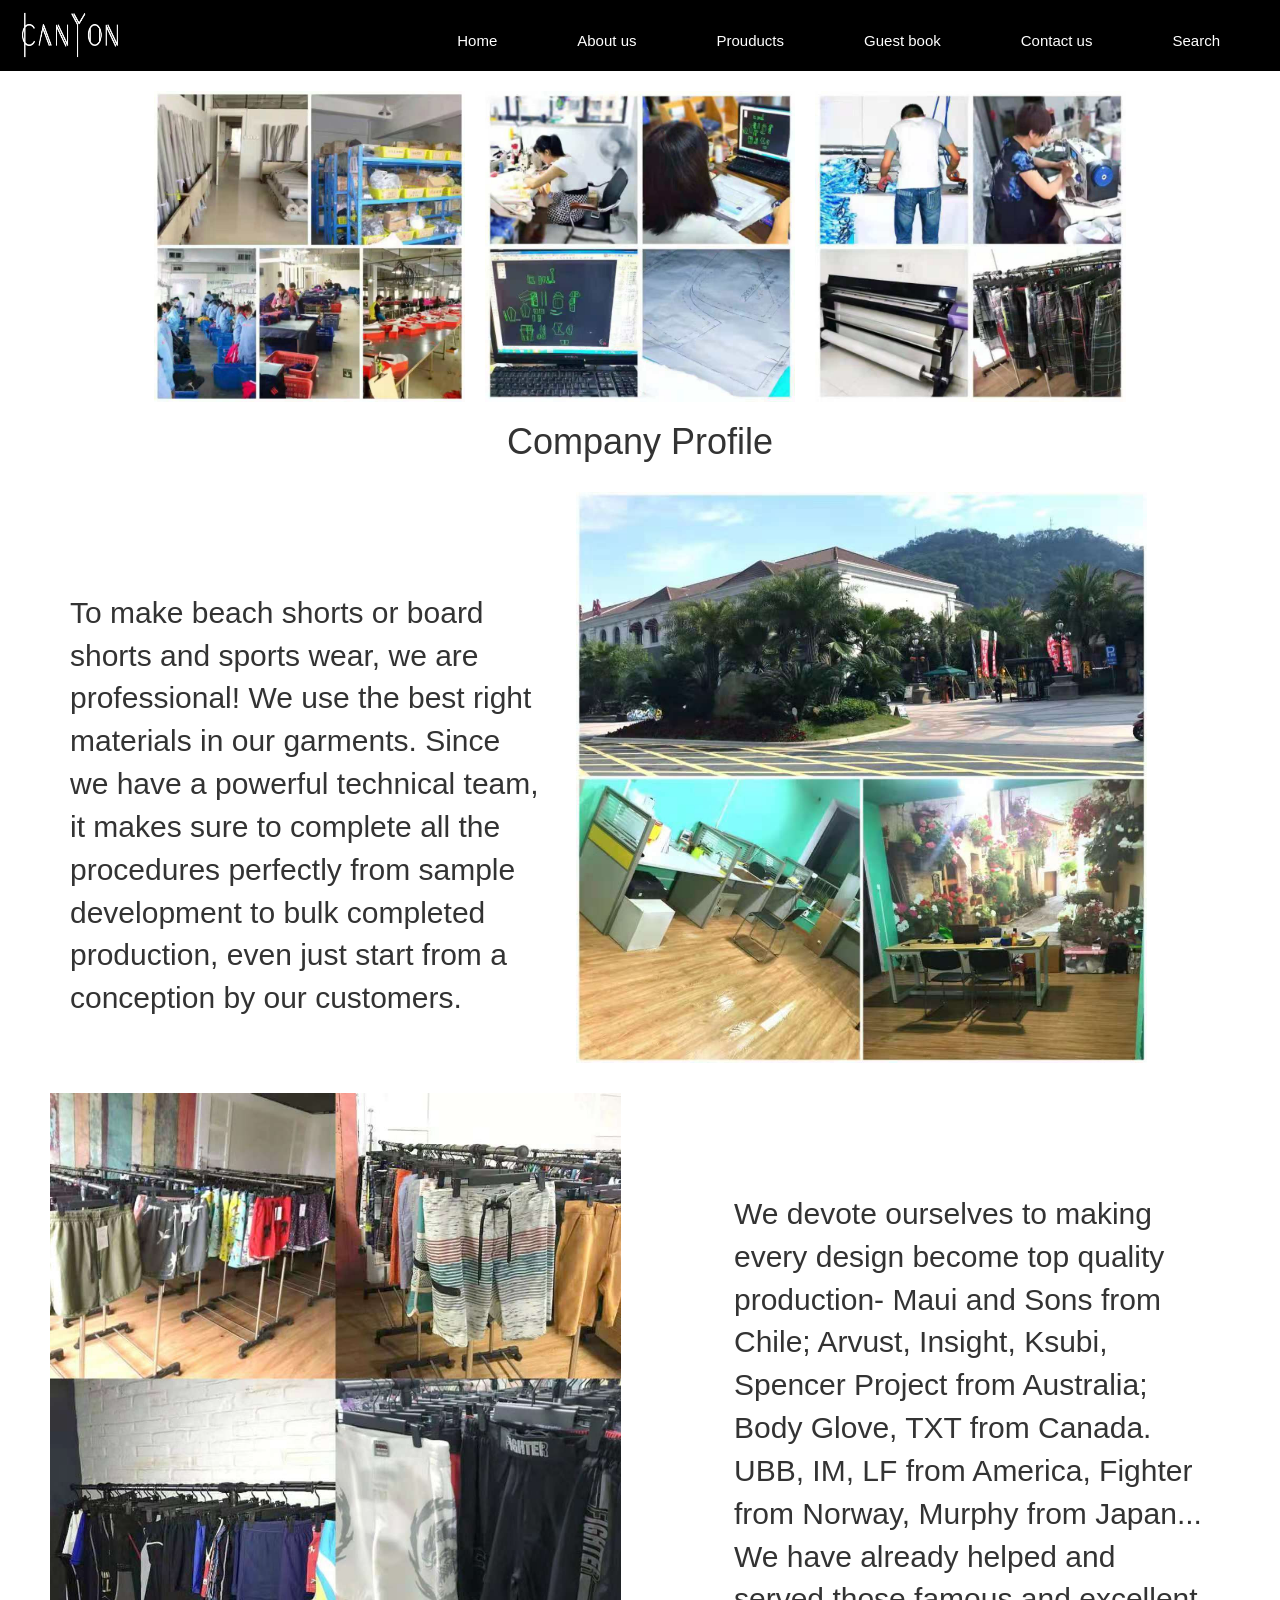
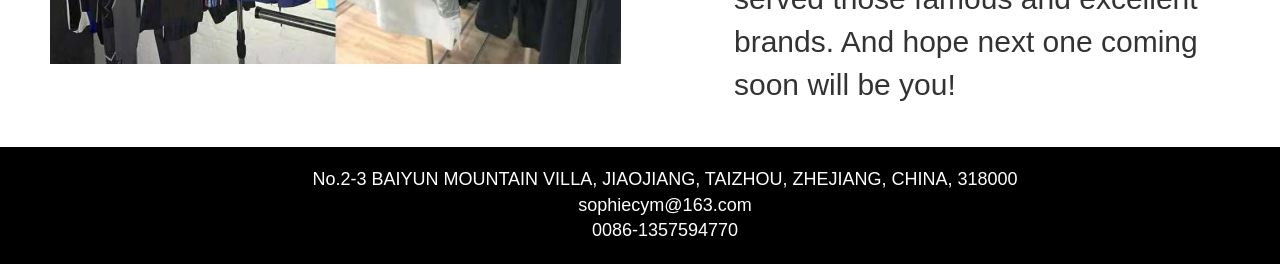
<file: view/team.html>
<!DOCTYPE html>
<html lang="en">
<head>
	<meta charset="UTF-8">
	<title>canyon</title>
	<meta name="viewport" content="width=device-width, initial-scale=1">
	<!-- <link href="https://cdn.bootcss.com/bootstrap/3.3.7/css/bootstrap.min.css" rel="stylesheet"> -->
  <link rel="stylesheet" href="../bootstrap/css/bootstrap.min.css">
	<link rel="stylesheet" href="../css/team.css">
  <link rel="stylesheet" href="../css/common.css">
</head>
<body>
	<div class="head">
      <img src="../images/logo.jpg" class="logo">
      <div class="tab">
          <ul>
            <li><a href="#" id="Home" onclick="home()" class="hideQita">Home</a></li>
            <li><a href="#" id="aboutUs" onclick="team()" class="hideQita">About us</a></li>
            <li class="product_guide">
              <a href="#" id="product">Prouducts</a>
              <ul class="first_guide" style="display: none;">
              </ul>
            </li>
            <li><a href="#" id="guest_book" class="hideQita" onclick="guest()">Guest book</a></li>
            <li><a href="#" id="contact_us" class="hideQita" onclick="contact()">Contact us</a></li>
            <li>
              <a href="#" id="search" class="hideQita">Search</a>
              <div class="search" style="display: none;">
                <input type="text" class='input'>
                <button class="searchSubmit">Search</button>
                <button class="Close">Close</button>
              </div>
              
            </li>
          </ul>
      </div>
  </div>
	 <div class="teamIntroduce">
      <div class="photo">
        <img src="../images/team1.jpg" alt="">
        <img src="../images/team2.jpg" alt="">
        <img src="../images/team3.jpg" alt="">
      </div>
      <h1>Company Profile</h1>
      <div class="down">
        <div class="one">
          <div class="left">
            <p>To make beach shorts or board shorts and sports wear, we are professional! We use the best right materials in our garments. Since we have a powerful technical team, it makes sure to complete all the procedures perfectly from sample development to bulk completed production, even just start from a conception by our customers. </p>
          </div>
          <div class="right">
              <img src="../images/team4.jpg">
          </div>
        </div>
        <div class="two">
          <div class="left">
            <img src="../images/team5.jpg">
          </div>
          <div class="right">
            <p>We devote ourselves to making every design become top quality production- Maui and Sons from Chile; Arvust, Insight, Ksubi, Spencer Project from Australia; Body Glove, TXT from Canada. UBB, IM, LF from America, Fighter from Norway, Murphy from Japan... We have already helped and served those famous and excellent brands. And hope next one coming soon will be you!</p>
          </div> 
        </div>
      </div>
      <!-- <div class="one">
        <img src="../images/team4.jpg" alt=""> 
        <div class="desc">
          DREAM,TRUSTING,KEEP GOING FROM HERE
        </div>   
      </div>
      <div class="two">
        <div class="left">
          <img src="../images/team1.jpg" alt="">
          <div class="desc">STANDARD, GREAT SCALE</div>
        </div>
        <div class="center">
          <img src="../images/logo1.jpg" alt="">
        </div>
        <div class="right">
          <img src="../images/team5.jpg" alt="">
          <div class="desc">DEVELOPING FOR YOU</div>
        </div>
      </div>
      <div class="three">
        <div class="One">
          <img src="../images/team2.jpg" alt="">
          <div class="desc">DREAM,TRUSTING,KEEP GOING FROM HERE</div>
        </div>
        <div class="Two">
          <img src="../images/team3.jpg" alt="">
          <div class="desc">SMALL, BUT BE RESPONSIBLE</div>
        </div>
      </div>
      <div class="all">
        To make beach shorts or board shorts and sports wear we are professional! We use the best right materials in our garments. Since we have a powerful technical team, it makes sure to complete all the procedures perfectly from sample development to bulk completed production, even just start from a conception by our customers. 
        We devote ourselves to making every design become top quality production-- Maui and Sons from Chile; Arvust, Insight, Ksubi, Spencer Project from Australia; Body Glove, TXT from Canada. UBB, IM, LF from America, Fighter from Norway, Murphy from Japan... We have already helped and served those famous and excellent brands. And hope next one coming soon will be you!
      </div> -->
      
    </div>
    <div class="contact">
      <div>
       <span>No.2-3 BAIYUN MOUNTAIN VILLA, JIAOJIANG, TAIZHOU, ZHEJIANG, CHINA, 318000</span>
      </div>
      <div>
        <span>sophiecym@163.com</span>
      </div>
      <div>
        <span>0086-1357594770</span>
      </div>
    </div>
  <script src="../js/jquery.js"></script>
  <script src="../bootstrap/js/bootstrap.js"></script>    
<script src="../js/index.js"></script>
</body>
</html>
</file>
<file: css/index.css>
.item img{width:100%}.position_relative{position:relative}.position_relative .img{position:absolute;z-index:10;top:50%;left:50%;margin-top:-50px;margin-left:-100px}.position_relative .img img{width:200px;height:100px}.position_relative .postion{position:absolute;z-index:10;top:60%;left:50%;margin-left:-200px}.position_relative .postion h1{color:#fff;text-align:center;width:400px;height:100px}h1{text-align:center}.product{margin:20px 50px}.product .detail{margin-top:20px;display:flex;text-align:center}.product .detail .left{flex:1}.product .detail .left img{width:100%;height:100%}.product .detail .left .pants{height:300px;width:auto}.product .detail .left h1{margin-top:20%;font-family:"Times New Roman";display:inline-block;text-decoration:underline}.product .detail .left .jump{text-decoration:underline;margin-left:20px;font-size:2.5rem}.product .detail .left .jump:hover{color:#27aae0}.product .detail .right{flex:1}.product .detail .right img{width:80%;height:auto}.product .detail .right h1{margin-top:20%;font-family:"Times New Roman";display:inline-block;text-decoration:underline}.product .detail .right .jump{text-decoration:underline;margin-left:20px;font-size:2.5rem}.product .detail .right .jump:hover{color:#27aae0}.team{display:flex;margin:0 50px 50px 50px;position:relative}.team h1{margin-top:10%;text-align:center;display:inline-block;font-size:2.8em;text-decoration:underline}.team .jump{text-decoration:underline;margin-left:5px;font-size:2.5rem}.team .jump:hover{color:#27aae0}.team .border{height:1.5%;width:45%;background:#ccc;position:absolute;top:16%;left:-5%}.team .left{padding-top:30px;flex:1}.team .left p{margin:0 0 15px}.team .left img{width:80%;height:auto}.team .right{flex:1;width:50%;height:50%}.team .right img{margin:30px;width:80%;height:auto}@keyframes myfirst{0%{top:100%;left:50%;margin-left:-200px;opacity:0}100%{top:60%;left:50%;margin-left:-200px;opacity:1}}@-moz-keyframes myfirst{0%{top:100%;left:50%;margin-left:-200px;opacity:0}100%{top:60%;left:50%;margin-left:-200px;opacity:1}}@-webkit-keyframes myfirst{0%{top:100%;left:50%;margin-left:-200px;opacity:0}100%{top:60%;left:50%;margin-left:-200px;opacity:1}}@-o-keyframes myfirst{0%{top:100%;left:50%;margin-left:-200px;opacity:0}100%{top:60%;left:50%;margin-left:-200px;opacity:1}}.postion{animation:myfirst 2s;-moz-animation:myfirst 2s;-webkit-animation:myfirst 2s;-o-animation:myfirst 2s}
</file>
<file: css/common.css>
li,ul{list-style:none}a{text-decoration:none;color:#000}a:active{text-decoration:none}.head{display:flex;justify-content:space-between;padding:10px 20px;background:#000;color:#fff}.head .logo{width:100px;height:50px}.head .tab ul{display:flex}.head .tab ul li{margin:20px 40px 0 40px;font-size:15px}.head .tab ul li a{color:#fff}.head .tab ul li a:hover{color:#27aae0}.contact{margin-top:30px;background:#000;color:#fff;font-size:18px;text-align:center;padding:20px 0}.contact span{margin-left:50px}.product_guide{position:relative}.relative_guide{position:relative}.first_guide{background:#000;position:absolute;top:30px;left:-56px;display:flex;flex-direction:column;z-index:10}.second_guide{border-left:1px solid #5a6268;padding-right:37px;text-align:center;background:#000;position:absolute;display:flex;flex-direction:column;z-index:10}.first_guide,.second_guide{padding-top:4px;padding-bottom:20px}.first_guide li,.second_guide li{width:100px}.second_guide{left:140px;padding:4px 5px 20px 5px;top:-20px}.active_guide{color:#337ab7}.erji{color:#fff}#search{position:relative}.search{position:absolute;top:76px;right:20px;z-index:10;color:#000}.search input{border:1px solid #000}
</file>
<file: css/team.css>
.teamIntroduce{margin:20px}.teamIntroduce .photo{width:80%;display:flex;margin:0 auto;text-align:center}.teamIntroduce .photo img{flex:1;width:20%;height:20%;margin:0 10px}.teamIntroduce .down{margin-top:30px}.teamIntroduce .down .one{display:flex}.teamIntroduce .down .one .left{flex:1;font-size:30px;margin-top:100px;margin-left:50px}.teamIntroduce .down .one .right{flex:1.5}.teamIntroduce .down .one .right img{margin-left:30px;width:80%}.teamIntroduce .down .two{margin-top:30px;display:flex}.teamIntroduce .down .two .left{flex:1.5}.teamIntroduce .down .two .left img{margin-left:30px;width:80%}.teamIntroduce .down .two .right{margin-right:50px;margin-top:100px;flex:1;font-size:30px}h1{text-align:center}
</file>
<file: css/pagination.css>
.ht-page{padding:30px;text-align:center}.ht-page span{vertical-align:middle}.ht-page a{text-decoration:none;color:#555;outline:0}.ht-page .pagebtn{width:52px;height:30px;background:#1875f0;border:0;border-radius:4px;color:#fff;font-size:14px;cursor:pointer}.ht-page .pagebtn:hover{background:#1875f0}.ht-page .previous{display:inline-block;height:30px;line-height:30px;border:1px solid #e9e9e9;border-bottom-left-radius:4px;border-top-left-radius:4px;background:url(../images/page_left_img.png) no-repeat center}.ht-page .previous.disable{display:inline-block;padding:0 15px}.ht-page .previous a{display:inline-block;height:30px;line-height:30px;padding:0 15px}.ht-page .next{display:inline-block;height:30px;line-height:30px;border:1px solid #e9e9e9;border-left:0;border-bottom-right-radius:4px;border-top-right-radius:4px;background:url(../images/page_right_img.png) no-repeat center}.ht-page .next.disable{display:inline-block;padding:0 15px;cursor:default}.ht-page .next a{display:inline-block;height:30px;line-height:30px;padding:0 15px}.ht-page .num{display:inline-block;height:30px;line-height:30px;border:1px solid #e9e9e9;border-left:0}.ht-page .num.current{padding:0 15px;background:#1875f0}.ht-page .num a{display:inline-block;height:30px;line-height:30px;padding:0 15px}.ht-page .num a:hover{color:#555;background:#1875f0}.ht-page .dots{display:inline-block;height:30px;line-height:30px;border:1px solid #e9e9e9;border-left:0;padding:0 15px}.ht-page .total{margin-left:20px;margin-right:10px}.ht-page .total.total_page{margin-left:5px;margin-right:5px}.ht-page .page_jump{margin:0 10px}.ht-page .pageInput{width:50px;height:30px;border:1px solid #e9e9e9;outline:0;border-radius:4px;text-align:center}.ht-page .pageInput:focus{border:1px solid #1875f0}@media screen and (max-width:799px){.ht-page{padding:10px 0}.ht-page .dots,.ht-page .num,.ht-page .total{display:none}.ht-page .num.current{display:inline-block;padding:0 10px}.ht-page .total.total_page{display:inline-block}.ht-page .pageInput,.ht-page .pagebtn{width:40px}.ht-page .pagebtn{display:none}.ht-page .page_jump{margin:0 5px}}
</file>
<file: css/guestBookOption.css>
.content{width:80%;margin:20px auto;text-align:center}.content .title{padding:10px 0;display:flex;border:1px solid #ccc}.content .title .one{flex:5}.content .title .two{flex:1}.content .title .three{flex:1}.content .lists{padding:10px 0;text-align:center;border:1px solid #ccc;display:flex}.content .lists .list{flex:5}.content .lists .option{flex:1;display:flex}.content .lists .option button{flex:1;margin:0 20px;border:1px solid #ccc}.content .lists .state{flex:1}
</file>
<file: css/product.css>
.product{display:flex}.product a:hover{color:#337ab7}.product .left{margin:20px 0 20px 20px;flex:1}.product .left .active{color:#337ab7}.product .left .first{display:flex;flex-direction:column;font-size:20px}.product .left .second_left{display:flex;flex-direction:column;font-size:20px}.product .left .one,.product .left .two{font-size:25px}.product .right{flex:2;margin-bottom:50px}.product .right .list{float:left;margin:60px 0 0 30px;width:22%;height:22%;text-align:center}.product .right .list img{width:160px;height:120px}.product .right .list .title{margin-top:10px;font-weight:700}.ht-page{margin-left:300px;margin-top:100px}
</file>
